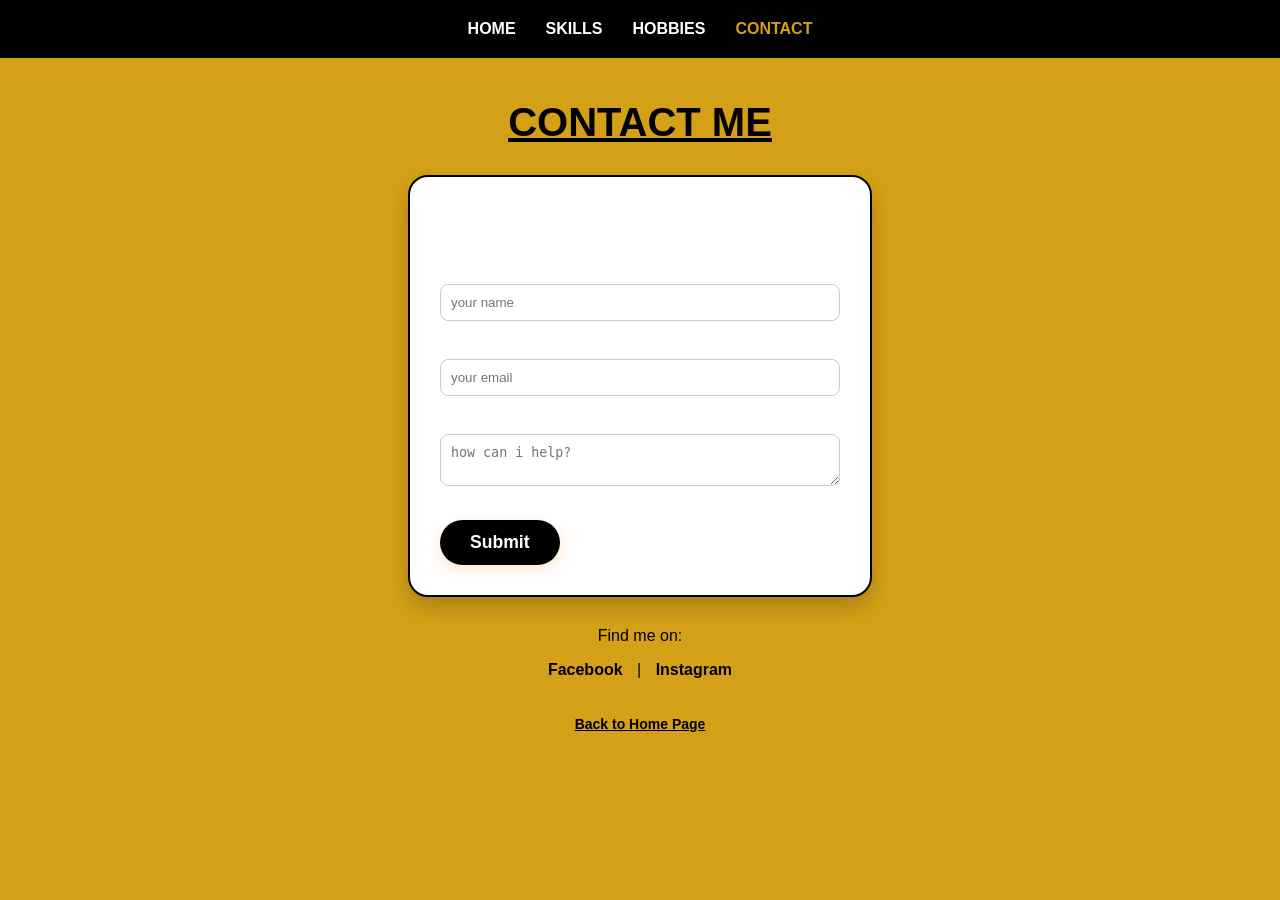
<file: contact.html>
<!DOCTYPE html>
<html lang="en">
<head>
    <meta charset="UTF-8">
    <meta name="viewport" content="width=device-width, initial-scale=1.0">
    <title>Contact Me | Mohit Fullel</title>
    <link rel="stylesheet" href="contact.css">
    <link rel="stylesheet" href="nav.css">
    
    <style>
        body {
            margin: 0;
            padding: 0;
            background-color: #d4a017;
            font-family: Arial, sans-serif;
            text-align: center;
        }

        .contact-title {
            margin-top: 100px; /* Space for Navbar */
            font-size: 40px;
            text-transform: uppercase;
            text-decoration: underline;
        }

        .form-box {
            background: white;
            padding: 30px;
            border-radius: 20px;
            width: 90%;
            max-width: 400px;
            margin: 30px auto;
            box-shadow: 0 10px 20px rgba(0,0,0,0.2);
            text-align: left; /* Keeps labels aligned left inside the centered box */
        }

        input[type="text"], 
        input[type="email"], 
        textarea {
            width: 100%;
            padding: 10px;
            margin-top: 5px;
            margin-bottom: 15px;
            border: 1px solid #ccc;
            border-radius: 8px;
            box-sizing: border-box; /* Crucial for mobile sizing */
        }

        .my-button {
            background-color: #000;
            color: white;
            padding: 12px 20px;
            border: none;
            border-radius: 8px;
            cursor: pointer;
            width: 100%;
            font-weight: bold;
            transition: 0.3s;
        }

        .my-button:hover {
            background-color: #333;
        }

        .social-links a {
            color: black;
            font-weight: bold;
            text-decoration: none;
            margin: 0 10px;
        }

        /* MOBILE FIX */
        @media screen and (max-width: 480px) {
            .contact-title {
                font-size: 30px;
            }
            .form-box {
                padding: 20px;
            }
        }
    </style>
</head>
<body>

    <div class="navbar">
        <a href="index.html">HOME</a>
        <a href="skills.html">SKILLS</a>
        <a href="hobbies.html">HOBBIES</a>
        <a href="contact.html" style="color: #d4a017;">CONTACT</a>
    </div>

    <h1 class="contact-title">Contact Me</h1>

    <div class="form-box">
        <form action="https://formspree.io/f/your-id" method="POST"> <p style="font-weight: bold; margin-bottom: 20px;">Enter your details:</p>

            <form action="https://formspree.io/f/fullelmohit@gmail.com" method="POST">
  <label>Your Name:</label>
  <input type="text" name="name" required placeholder="your name">
  
  <label>Your Email:</label>
  <input type="email" name="email" required placeholder="your email">
  
  <label>Message:</label>
  <textarea name="message" required placeholder="how can i help?"></textarea>
  
<button type="submit" class="submit-btn">Submit</button>
</form>
        </form>
    </div>

    <p>Find me on:</p>
    <div class="social-links">
        <a href="https://facebook.com/MO HIT" target="_blank">Facebook</a> | 
        <a href="https://instagram.com/mohit_fullel" target="_blank">Instagram</a>
    </div>

    <br><br>
    <a href="index.html" style="font-size: 14px; color: black; font-weight: bold;">Back to Home Page</a>

</body>
</html>
</file>
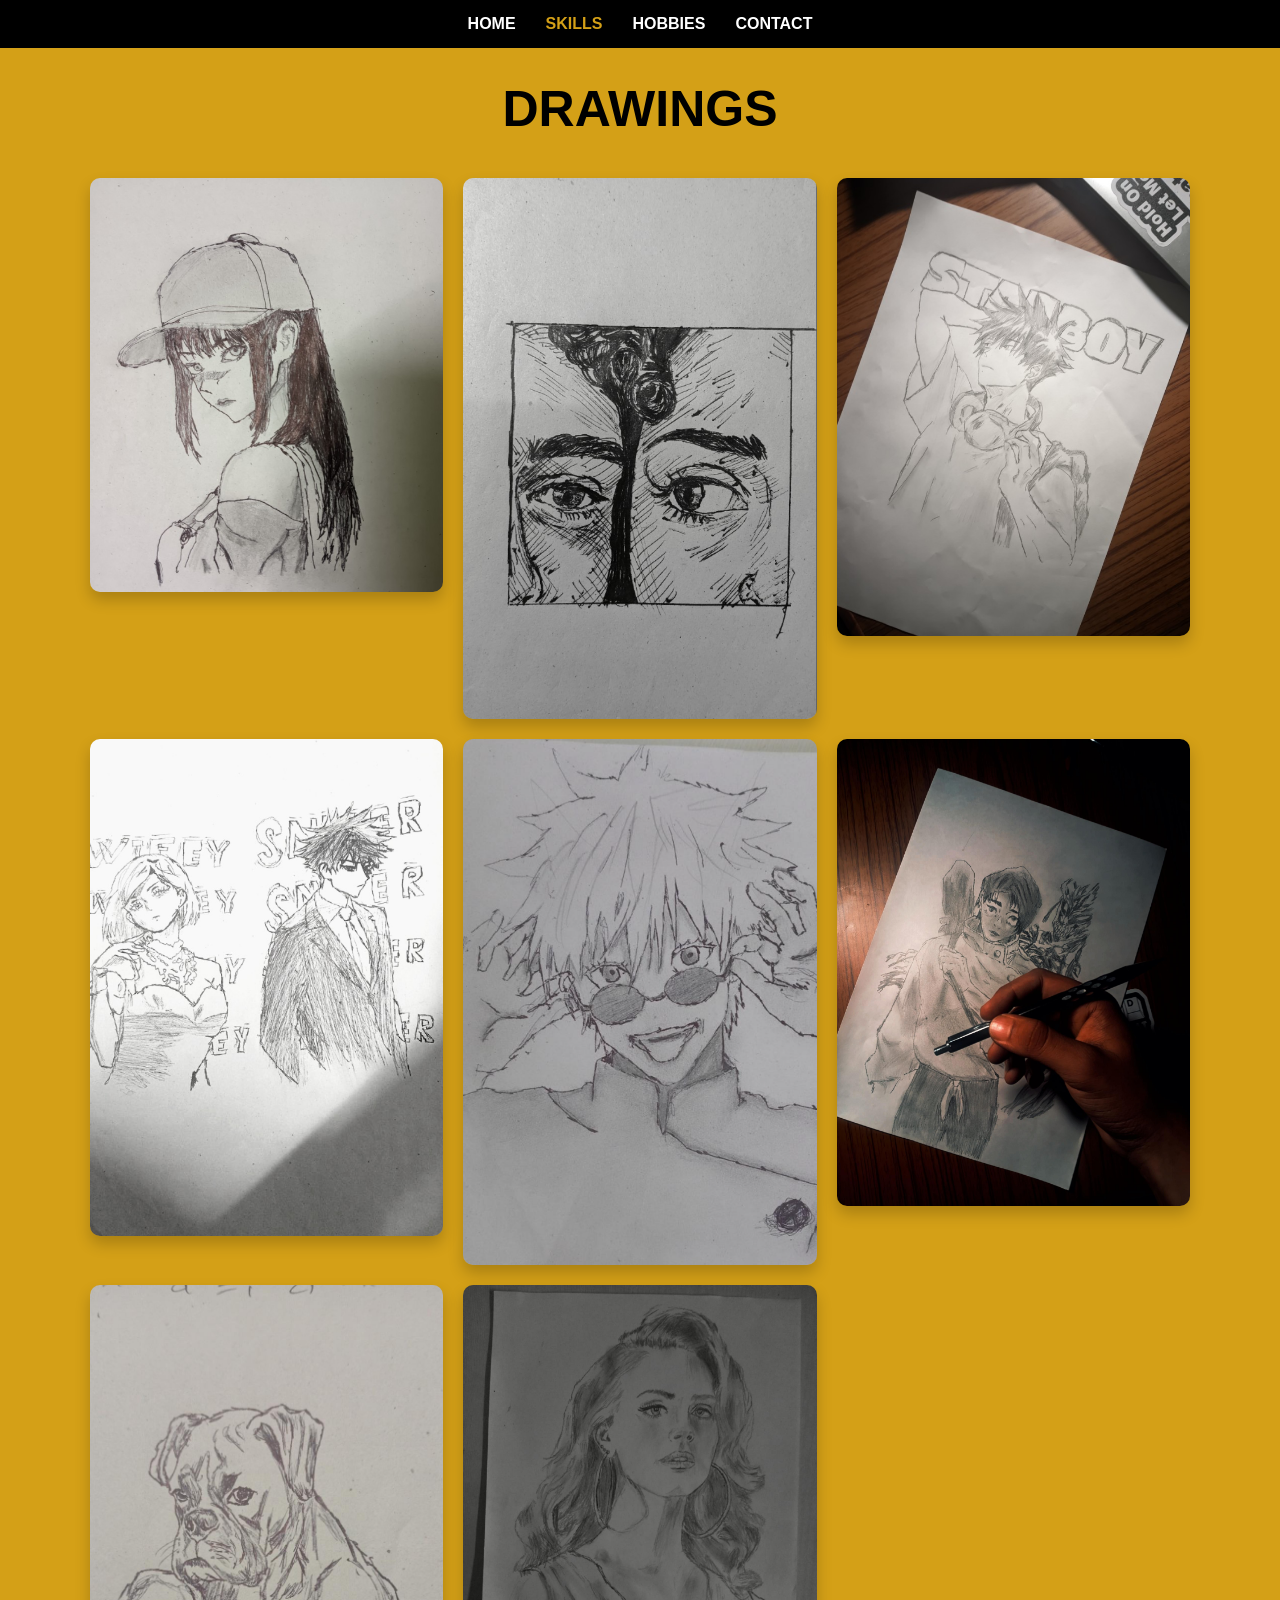
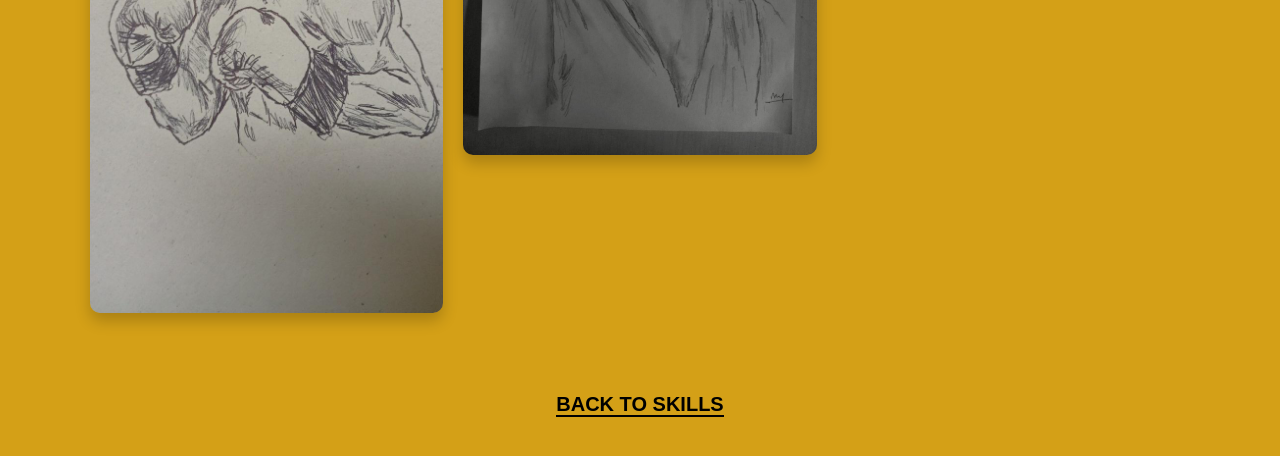
<file: drawings.html>
<!DOCTYPE html>
<html lang="en">
<head>
    <meta charset="UTF-8">
    <meta name="viewport" content="width=device-width, initial-scale=1.0">
    <title>Drawing Gallery | Mohit Fullel</title>
    <link rel="stylesheet" href="nav.css">
    
    <style>
        body {
            margin: 0;
            padding: 0;
            background-color: #d4a017;
            font-family: Arial, sans-serif;
        }

        .gallery-title {
            text-align: center;
            font-family: "Arial Black", sans-serif;
            font-size: 50px;
            margin-top: 80px; 
            text-transform: uppercase;
        }

        .image-grid {
            display: grid;
          
            grid-template-columns: repeat(auto-fit, minmax(300px, 1fr));
            gap: 20px;
            width: 90%;
            max-width: 1100px;
            margin: 40px auto;
        }

        .image-grid img {
            width: 100%;
            height: auto;
            border-radius: 10px;
            box-shadow: 0 8px 15px rgba(0,0,0,0.2);
            display: block;
        }

        .back-link {
            text-align: center;
            padding: 40px 0;
        }

        .back-link a {
            text-decoration: none;
            color: black;
            font-weight: bold;
            font-size: 20px;
            border-bottom: 2px solid black;
        }
    </style>
</head>
<body>

    <div class="navbar">
        <a href="index.html">HOME</a>
        <a href="skills.html" style="color: #d4a017;">SKILLS</a>
        <a href="hobbies.html">HOBBIES</a>
        <a href="contact.html">CONTACT</a>
    </div>

    <h1 class="gallery-title">Drawings</h1>

    <div class="image-grid">
        <img src="images/utahime.png" alt="utahime">
        <img src="images/doodle.png" alt="Doodle">
        <img src="images/megumi.png" alt="megumi">
        <img src="images/Screenshot 2026-04-07 134159.png" alt="nobara">
        <img src="images/gojo.png" alt="gojo">
        <img src="images/yuta.png" alt="yuta">
        <img src="images/doggu don.jpeg" alt="doggu">
        <img src="images/dana dey rey.jpeg" alt="lana">
    </div>

    <div class="back-link">
        <a href="skills.html">BACK TO SKILLS</a>
    </div>

</body>
<style>
    .navbar {
    background-color: #000;
    width: 100%;
    padding: 15px 0;
    text-align: center;
    position: fixed; 
    top: 0;
    left: 0;
    z-index: 9999; 

.navbar a {
    color: white !important;
    text-decoration: none;
    margin: 0 15px;
    font-weight: bold;
    font-family: Arial, sans-serif;
    font-size: 16px;
    text-transform: uppercase;
}

.navbar a:hover {
    color: #d4a017 !important;
}
</style>
</html>
</file>
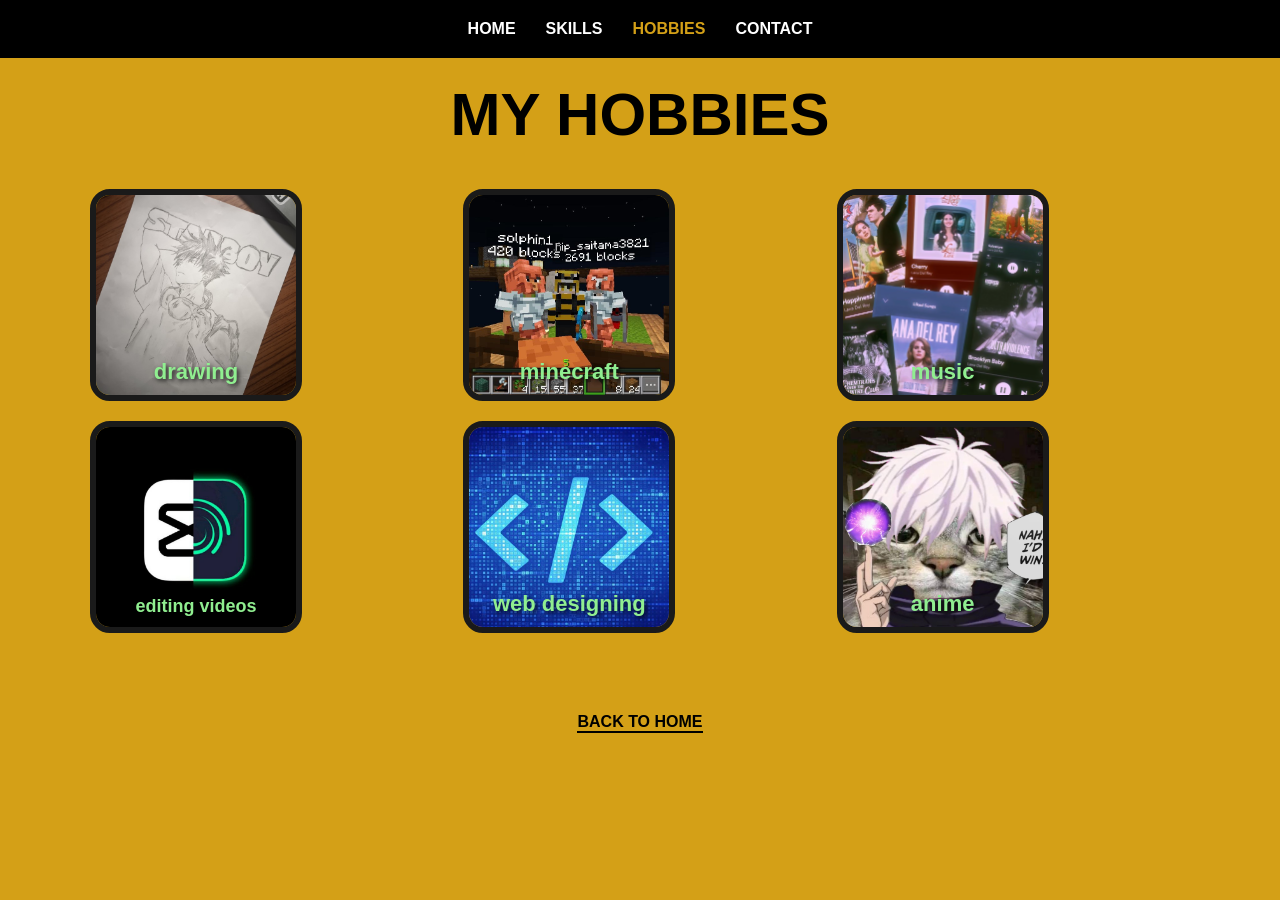
<file: hobbies.html>
<!DOCTYPE html>
<html lang="en">
<head>
    <meta charset="UTF-8">
    <meta name="viewport" content="width=device-width, initial-scale=1.0">
    <title>My Hobbies | Mohit Fullel</title>
    <link rel="stylesheet" href="hobbies.css">
    <link rel="stylesheet" href="nav.css">

    <style>
        body {
            margin: 0;
            padding: 0;
            background-color: #d4a017;
            font-family: Arial, sans-serif;
            text-align: center;
        }

        .title {
            font-size: 60px;
            font-weight: 900;
            margin-top: 80px; 
            text-transform: uppercase;
        }

        .hobbies-grid {
            display: grid;
            grid-template-columns: repeat(auto-fit, minmax(280px, 1fr));
            gap: 20px;
            width: 90%;
            max-width: 1100px;
            margin: 40px auto;
        }

        .hobby-card {
            position: relative;
            overflow: hidden;
            border-radius: 20px;
            background: #000;
            height: 200px;
            display: block;
        }

        .hobby-card img {
            width: 100%;
            height: 100%;
            object-fit: cover;
            transition: 0.3s;
        }

        .label {
            position: absolute;
            bottom: 10px;
            width: 100%;
            text-align: center;
            color: #90ee90; 
            font-size: 22px;
            font-weight: bold;
            text-transform: lowercase;
            pointer-events: none; 
            text-shadow: 2px 2px 4px rgba(0,0,0,0.8);
        }

        .hobby-card:hover img {
            transform: scale(1.1);
            filter: brightness(0.6);
        }

        /* MOBILE RESPONSIVE FIX */
        @media screen and (max-width: 600px) {
            .title {
                font-size: 40px;
            }
            .hobbies-grid {
                grid-template-columns: 1fr; /* Stacks cards in one column */
                width: 95%;
            }
        }
    </style>
</head>
<body>

    <div class="navbar">
        <a href="index.html">HOME</a>
        <a href="skills.html">SKILLS</a>
        <a href="hobbies.html" style="color: #d4a017;">HOBBIES</a>
        <a href="contact.html">CONTACT</a>
    </div>

    <h1 class="title">My Hobbies</h1>

    <div class="hobbies-grid">
        <a href="drawings.html" class="hobby-card">
            <img src="images/megumi.png" alt="Drawing">
            <div class="label">drawing</div>
        </a>

        <div class="hobby-card">
            <img src="images/minecraft.png" alt="Minecraft">
            <div class="label">minecraft</div>
        </div>

        <div class="hobby-card">
            <img src="images/music.png" alt="Music">
            <div class="label">music</div>
        </div>

        <div class="hobby-card">
            <img src="images/ccandam.jpg" alt="Editing">
            <div class="label" style="font-size: 18px;">editing videos</div>
        </div>

        <div class="hobby-card">
            <img src="images/Screenshot 2026-04-08 160840.png" alt="Web Design">
            <div class="label">web designing</div>
        </div>

        <div class="hobby-card">
            <img src="images/Screenshot 2026-04-08 161227.png" alt="Anime">
            <div class="label">anime</div>
        </div>
    </div>

    <a href="index.html" style="display: inline-block; margin: 40px 0; color: black; font-weight: bold; text-decoration: none; border-bottom: 2px solid black;">
        BACK TO HOME
    </a>

</body>
</html>
</file>
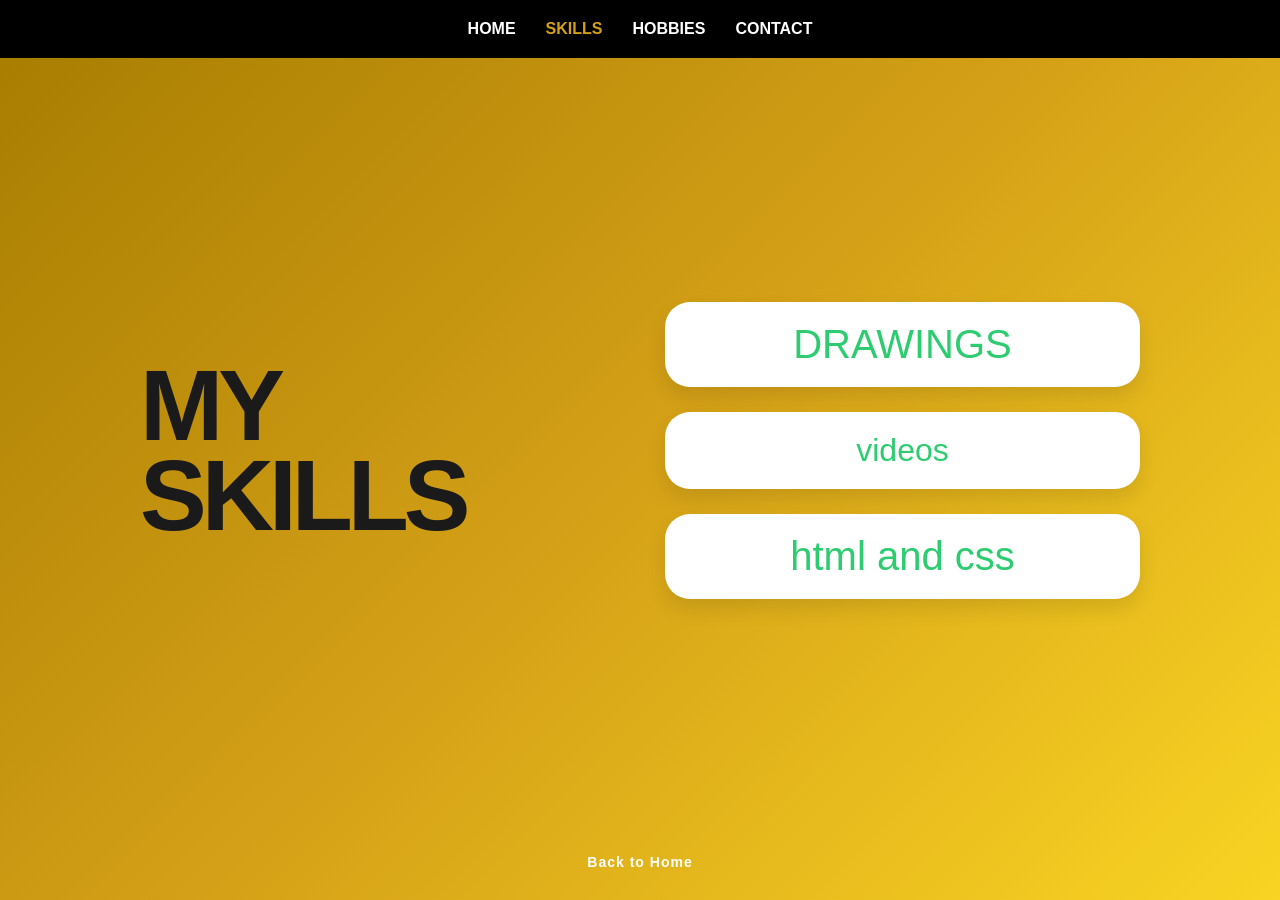
<file: skills.html>
<!DOCTYPE html>
<html lang="en">
<head>
    <meta charset="UTF-8">
    <meta name="viewport" content="width=device-width, initial-scale=1.0">
    <title>My Skills | Mohit Fullel</title>
    <link rel="stylesheet" href="skills.css">
    <link rel="stylesheet" href="nav.css">
 
    <style>
        .big-text {
            font-size: 100px;
            color: #1a1a1a;
            line-height: 0.9;
            text-transform: uppercase;
            margin: 0;
        }
 
        .skill-btn {
            background-color: #ffffff;
            color: #2ecc71;
            text-decoration: none;
            font-size: 40px;
            padding: 20px 40px;
            border-radius: 25px;
            text-align: center;
            display: block;
            transition: all 0.3s ease;
            box-shadow: 0 10px 20px rgba(0,0,0,0.1);
            box-sizing: border-box;
        }
 
        .skill-btn:hover {
            transform: scale(1.05);
            background-color: #f0f0f0;
            box-shadow: 0 15px 25px rgba(0,0,0,0.2);
        }
 
        @media screen and (max-width: 600px) {
            .big-text {
                font-size: 60px;
                margin-bottom: 20px;
                letter-spacing: -2px;
            }
            .skill-btn {
                font-size: 28px;
                padding: 15px 20px;
            }
        }
    </style>
</head>
<body>
 
    <div class="navbar">
        <a href="index.html">HOME</a>
        <a href="skills.html" style="color: #d4a017;">SKILLS</a>
        <a href="hobbies.html">HOBBIES</a>
        <a href="contact.html">CONTACT</a>
    </div>
 
    <div class="skills-container">
        <div class="left-title">
            <h1 class="big-text" style="letter-spacing: -5px;">MY<br>SKILLS</h1>
        </div>
 
        <div class="right-buttons">
            <a href="drawings.html" class="skill-btn fade-slide" style="animation-delay: 0.1s;">DRAWINGS</a>
            <a href="edits.html" class="skill-btn fade-slide" style="animation-delay: 0.2s; font-size: 32px;">videos</a>
            <a href="index.html" class="skill-btn fade-slide" style="animation-delay: 0.3s;">html and css</a>
        </div>
    </div>
 
    <a href="index.html" class="home-link">Back to Home</a>
 
</body>
</html>
</file>
<file: contact.css>
body {
    background-color: #d4a017;
    font-family: Arial, sans-serif;
    text-align: center;
    margin: 0;
    padding: 0;
 
    overflow-x: hidden; 
}

.form-box {
    background-color: rgba(0, 0, 0, 0.8); 
    border: 2px solid black;
   
    width: 90%; 
    max-width: 350px; 
    margin: 50px auto; 
    padding: 20px;
    border-radius: 15px; 
    color: white; 
}

input, textarea {
  
    box-sizing: border-box; 
    width: 100%; 
    margin-top: 5px;
    margin-bottom: 15px;
    padding: 10px;
    border-radius: 5px;
    border: 1px solid #ccc;
}


@media screen and (max-width: 400px) {
    .form-box {
        width: 85%;
        padding: 15px;
        margin-top: 30px;
    }
}
.submit-btn {
    background-color: #000000; /* Nice green color */
    color: white;
    padding: 12px 30px;
    font-size: 1.1rem;
    font-weight: bold;
    border: none;
    border-radius: 30px; /* Rounded pill shape */
    cursor: pointer;
    transition: all 0.3s ease; /* Makes the hover effect smooth */
    box-shadow: 0 4px 15px rgba(255, 123, 0, 0.2); /* Soft shadow for depth */
    font-family: 'Poppins', sans-serif;
    margin-top: 15px;
}

.submit-btn:hover {
    background-color: #dffc02; /* Darker green on hover */
    transform: translateY(-3px); /* Lifts up slightly */
    box-shadow: 0 6px 20px rgba(24, 241, 0, 0.3); /* Stronger shadow on hover */
}

.submit-btn:active {
    transform: translateY(1px); /* Sinks slightly when clicked */
}
</file>
<file: nav.css>
.navbar {
    background-color: #000;
    width: 100%;
    margin: 0;
    padding: 20px 0; 
    position: fixed; 
    top: 0;
    left: 0;
    z-index: 1000;
    
    
    display: flex;
    justify-content: center; 
    align-items: center; 
}


.navbar a {
    text-decoration: none; 
    margin: 0 15px; 
    font-weight: bold;
    font-family: Arial, sans-serif;
    text-transform: uppercase; 
    transition: 0.3s;
}

.navbar a:link {
    color: white;
}

.navbar a:visited {
    color: white;
}

.navbar a:hover {
    color: #d4a017; 
}
</file>
<file: hobbies.css>
Copy

body {
    margin: 0;
    padding: 0;
    background-color: #d4a017;
    font-family: sans-serif;
    display: flex;
    flex-direction: column;
    align-items: center;
    min-height: 100vh;
    overflow-x: hidden;
}
 
.page-title {
    font-family: 'Arial Black', sans-serif;
    font-size: 80px;
    color: #1a1a1a;
    text-transform: uppercase;
    line-height: 0.9;
    letter-spacing: -3px;
    text-align: center;
    margin: 0;
    padding: 100px 20px 30px 20px;
}
 
.hobbies-grid {
    display: grid;
    grid-template-columns: repeat(auto-fit, minmax(280px, 1fr));
    gap: 20px;
    width: 90%;
    max-width: 1000px;
    margin-top: 10px;
    margin-bottom: 80px;
}
 
.hobby-card {
    border: 6px solid #1a1a1a;
    border-radius: 16px;
    position: relative;
    aspect-ratio: 1 / 1;
    overflow: hidden;
    cursor: pointer;
}
 
.hobby-card img {
    width: 100%;
    height: 100%;
    object-fit: cover;
    display: block;
    transition: transform 0.4s ease;
}
 
.hobby-card:hover img {
    transform: scale(1.08);
}
 
.hobby-label {
    position: absolute;
    bottom: 0;
    left: 0;
    right: 0;
    background: rgba(26, 26, 26, 0.75);
    color: #f9d423;
    font-family: 'Arial Black', sans-serif;
    font-size: 22px;
    text-transform: uppercase;
    letter-spacing: 2px;
    text-align: center;
    padding: 14px 10px;
    transform: translateY(100%);
    transition: transform 0.35s ease;
}
 
.hobby-card:hover .hobby-label {
    transform: translateY(0);
}
 
.corner-accent {
    position: absolute;
    top: 10px;
    left: 10px;
    width: 18px;
    height: 18px;
    border-top: 4px solid #f9d423;
    border-left: 4px solid #f9d423;
    border-radius: 2px 0 0 0;
    pointer-events: none;
}
 
@keyframes fadeInUp {
    from {
        opacity: 0;
        transform: translateY(30px);
    }
    to {
        opacity: 1;
        transform: translateY(0);
    }
}
 
.fade-in {
    opacity: 0;
    animation: fadeInUp 0.7s ease-out forwards;
}
 
.home-link {
    position: fixed;
    bottom: 20px;
    left: 50%;
    transform: translateX(-50%);
    text-decoration: none;
    color: #ffffff;
    font-weight: bold;
    font-family: sans-serif;
    font-size: 14px;
    letter-spacing: 1px;
    padding: 10px 20px;
    transition: 0.3s;
    white-space: nowrap;
}
 
.home-link:hover {
    color: #2ecc71;
    text-decoration: underline;
}
 
@media screen and (max-width: 600px) {
    .page-title {
        font-size: 52px;
        padding-top: 80px;
    }
 
    .hobbies-grid {
        grid-template-columns: 1fr;
        width: 95%;
        gap: 16px;
    }
 
    .hobby-card {
        border-width: 5px;
        border-radius: 12px;
    }
 
    .hobby-label {
        transform: translateY(0);
        font-size: 18px;
    }
}
</file>
<file: skills.css>
body {
    margin: 0;
    padding: 0;
    background: linear-gradient(135deg, #a67c00 0%, #d4a017 50%, #f9d423 100%);
    font-family: 'Arial Black', sans-serif;
    display: flex;
    justify-content: center;
    align-items: center;
    min-height: 100vh;
    overflow-x: hidden;
}
 
.skills-container {
    display: flex;
    width: 90%;
    max-width: 1000px;
    justify-content: space-between;
    align-items: center;
    gap: 50px;
}
 
.left-title {
    flex: 1;
}
 
.right-buttons {
    flex: 1;
    display: flex;
    flex-direction: column;
    gap: 25px;
}
 
@keyframes fadeInUp {
    from { opacity: 0; transform: translateY(20px); }
    to { opacity: 1; transform: translateY(0); }
}
 
.fade-in {
    opacity: 0;
    animation: fadeInUp 0.8s ease-out forwards;
}
 
@keyframes slideIn {
    from { opacity: 0; transform: translateX(50px); }
    to { opacity: 1; transform: translateX(0); }
}
 
.fade-slide {
    opacity: 0;
    animation: slideIn 0.6s ease-out forwards;
}
 
.home-link {
    display: block;
    text-align: center;
    text-decoration: none;
    color: #ffffff;
    font-weight: bold;
    font-family: sans-serif;
    font-size: 14px;
    letter-spacing: 1px;
    padding: 10px 20px;
    transition: 0.3s;
}
 
.home-link:hover {
    color: #2ecc71;
    text-decoration: underline;
}
 
@media screen and (max-width: 768px) {
    body {
        display: block;
        min-height: 100vh;
    }
 
    .skills-container {
        flex-direction: column;
        width: 100%;
        padding: 100px 20px 80px 20px;
        box-sizing: border-box;
        gap: 30px;
        text-align: center;
    }
 
    .left-title,
    .right-buttons {
        width: 100%;
    }
 
    .home-link {
        text-align: center;
        padding: 20px;
    }
}
.home-link {
    position: fixed;
    bottom: 20px;
    left: 50%;
    transform: translateX(-50%);
    text-decoration: none;
    color: #ffffff;
    font-weight: bold;
    font-family: sans-serif;
    font-size: 14px;
    letter-spacing: 1px;
    padding: 10px 20px;
    transition: 0.3s;
    white-space: nowrap;
}

.home-link:hover {
    color: #2ecc71;
    text-decoration: underline;
}
</file>
